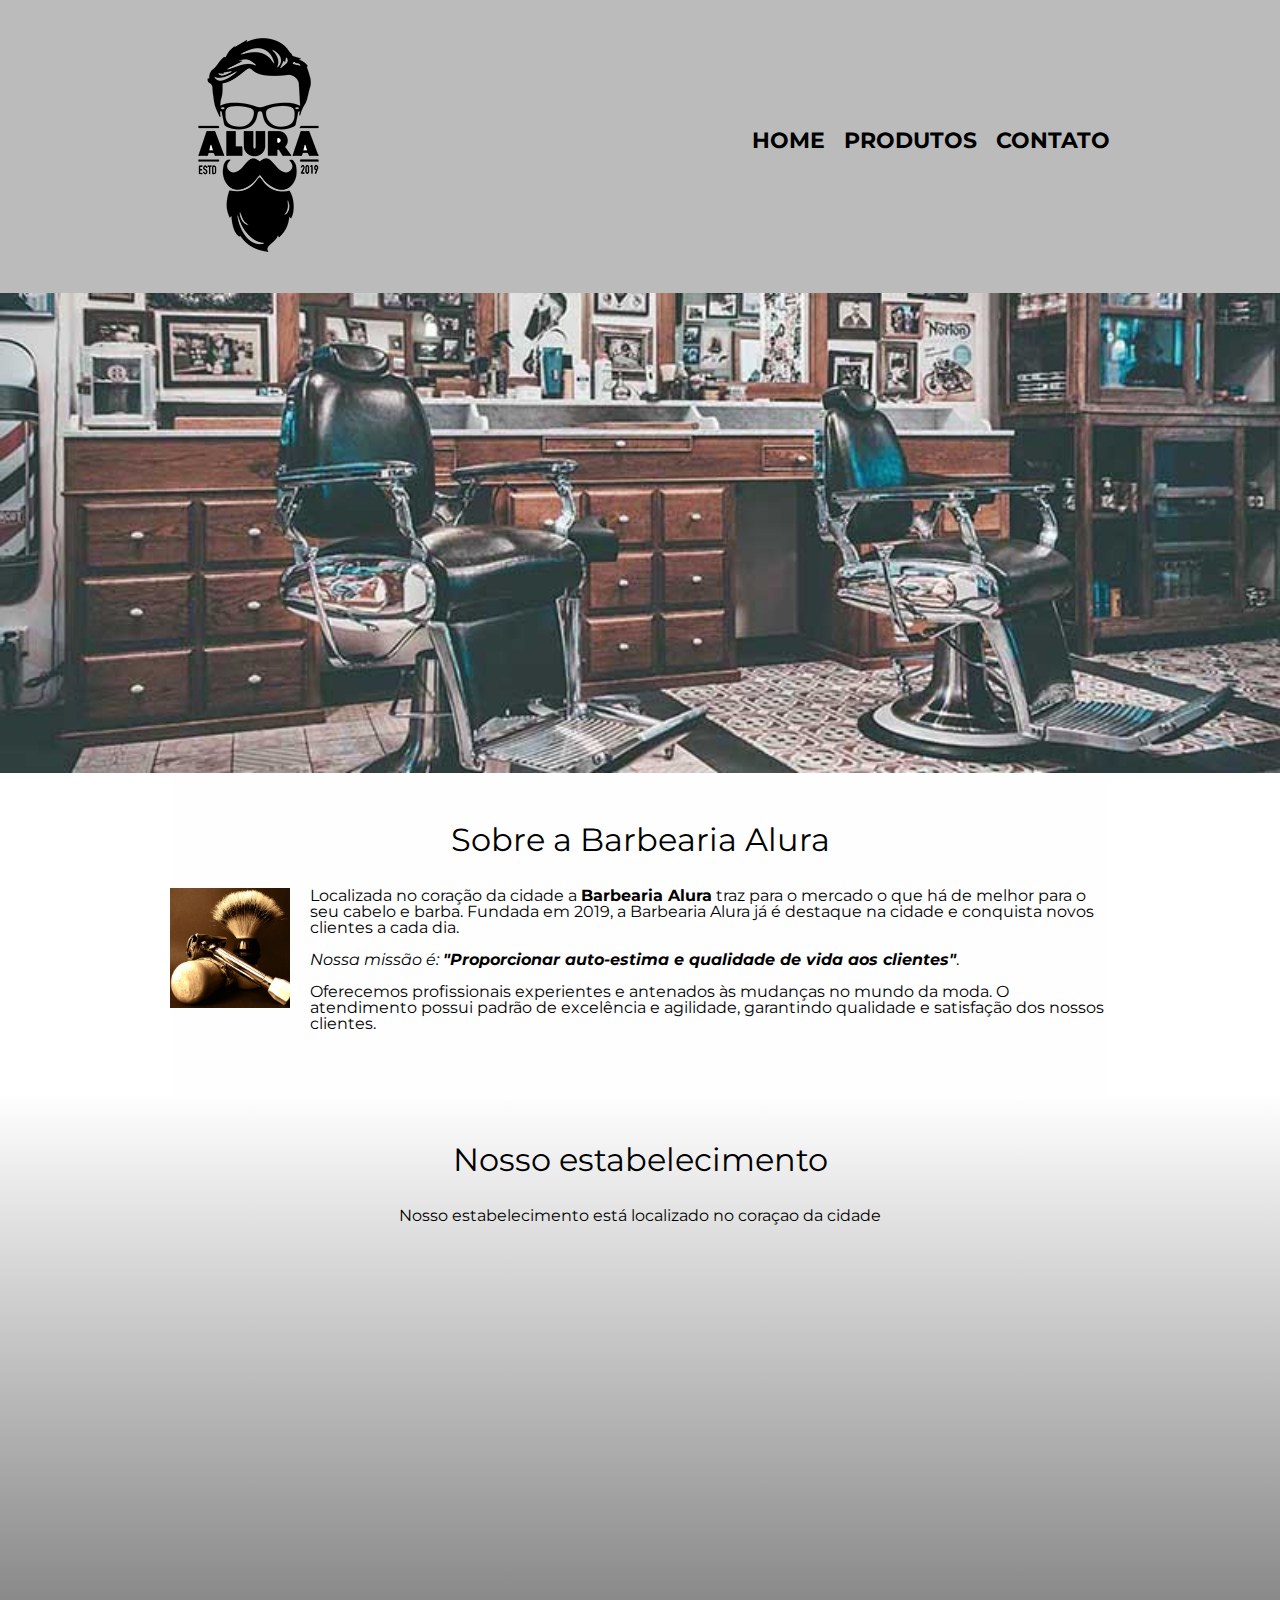
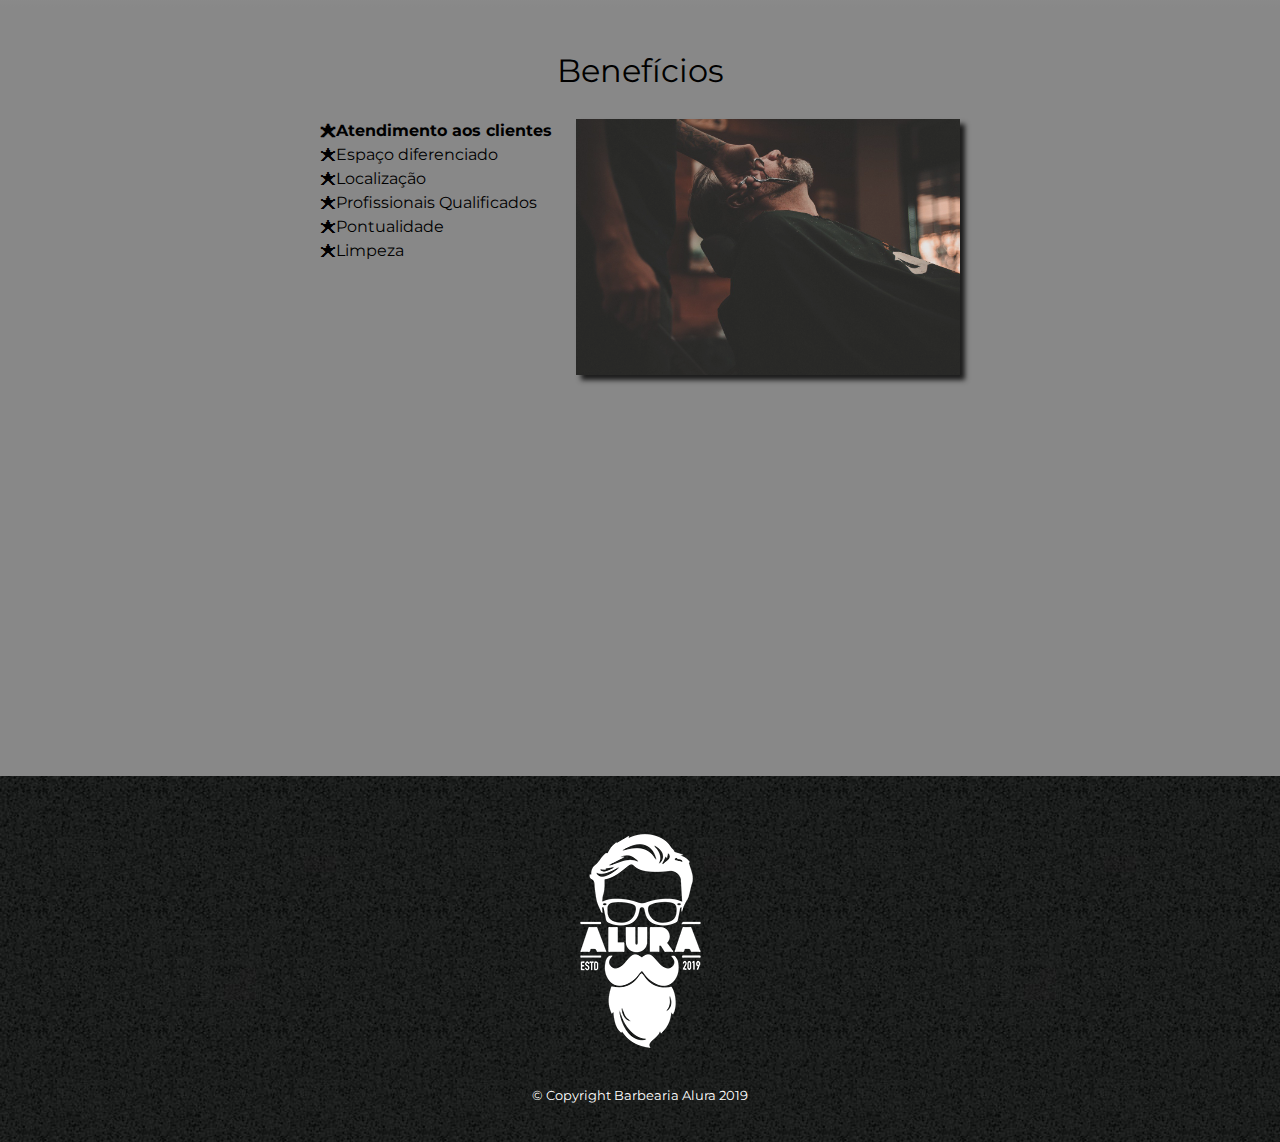
<file: index.html>
<!DOCTYPE html>
<html lang="pt-br">
<head>
    <meta charset="UTF-8">
    <meta http-equiv="X-UA-Compatible" content="IE=edge">
    <meta name="viewport" content="width=device-width, initial-scale=1.0">

    <link rel="stylesheet" href="reset.css">
    <link rel="stylesheet" href="style.css">
    <link href="https://fonts.googleapis.com/css2?family=Montserrat:wght@100&display=swap" rel="stylesheet">

    <title>Barbearia Alura</title>
</head>
<body>
    <header>
        <div class="caixa">
            <h1>
                <img src="./imagens/logo.png">
            </h1>

            <nav>
                <ul>
                    <li class="menu-items"><a href="index.html">Home</a></li>
                    <li class="menu-items"><a href="produtos.html">Produtos</a></li>
                    <li class="menu-items"><a href="contato.html">Contato</a></li>
                </ul>
            </nav>
        </div>
    </header>

    <img class="banner" src="./imagens/banner.jpg" alt="">

    <main>
        <section class="principal">
            <h2 class="titulo-principal">Sobre a Barbearia Alura</h2>

            <img class="utensilios" src="./imagens/utensilios.jpg" alt="utensilios de um barbeiro">

            <p>
                Localizada no coração da cidade a <strong>Barbearia Alura</strong> traz para o mercado o que há de melhor  para o seu cabelo e barba. Fundada em 2019, a Barbearia Alura já é destaque na cidade e conquista novos clientes a cada dia.
            </p>

            <p class="missao">
                <em>Nossa missão é: <strong>"Proporcionar auto-estima e qualidade de vida aos clientes"</strong></em>.
            </p>

            <p>
                Oferecemos profissionais experientes e antenados às mudanças no mundo da moda. O atendimento possui padrão de excelência e agilidade, garantindo qualidade e satisfação dos nossos clientes.
            </p>
        </section>

        <section class="mapa">
            <h3 class="titulo-principal">Nosso estabelecimento</h3>
            <p>
                Nosso estabelecimento está localizado no coraçao da cidade
            </p>

            <div class="mapa-conteudo">
                <iframe src="https://www.google.com/maps/embed?pb=!1m18!1m12!1m3!1d3656.448598130895!2d-46.634653385336854!3d-23.588239368469797!2m3!1f0!2f0!3f0!3m2!1i1024!2i768!4f13.1!3m3!1m2!1s0x94ce5a2b2ed7f3a1%3A0xab35da2f5ca62674!2sCaelum%20-%20Escola%20de%20Tecnologia!5e0!3m2!1spt-BR!2sbr!4v1632247634107!5m2!1spt-BR!2sbr" width="100%" height="300" style="border:0;" allowfullscreen="" loading="lazy"></iframe>
            </div>
        </section>

        <section class="beneficios">
            <h3 class="titulo-principal">Benefícios</h3>

            <div class="conteudo-beneficios">
                <ul class="lista-beneficios">
                    <li class="itens">Atendimento aos clientes</li>
                    <li class="itens">Espaço diferenciado</li>
                    <li class="itens">Localização</li>
                    <li class="itens">Profissionais Qualificados</li>
                    <li class="itens">Pontualidade</li>
                    <li class="itens">Limpeza</li>
                </ul><img src="./imagens/beneficios.jpg" alt="" class="imagem-beneficios">
            </div>

            <div class="video">
                <iframe width="100%" height="315" src="https://www.youtube.com/embed/wcVVXUV0YUY" title="YouTube video player" frameborder="0" allow="accelerometer; autoplay; clipboard-write; encrypted-media; gyroscope; picture-in-picture" allowfullscreen></iframe>
            </div>
        </section>
    </main>

    <footer>
		<img src="./imagens/logo-branco.png">
		<p class="copyright">&copy; Copyright Barbearia Alura 2019</p>
	</footer>
</body>
</html>
</file>
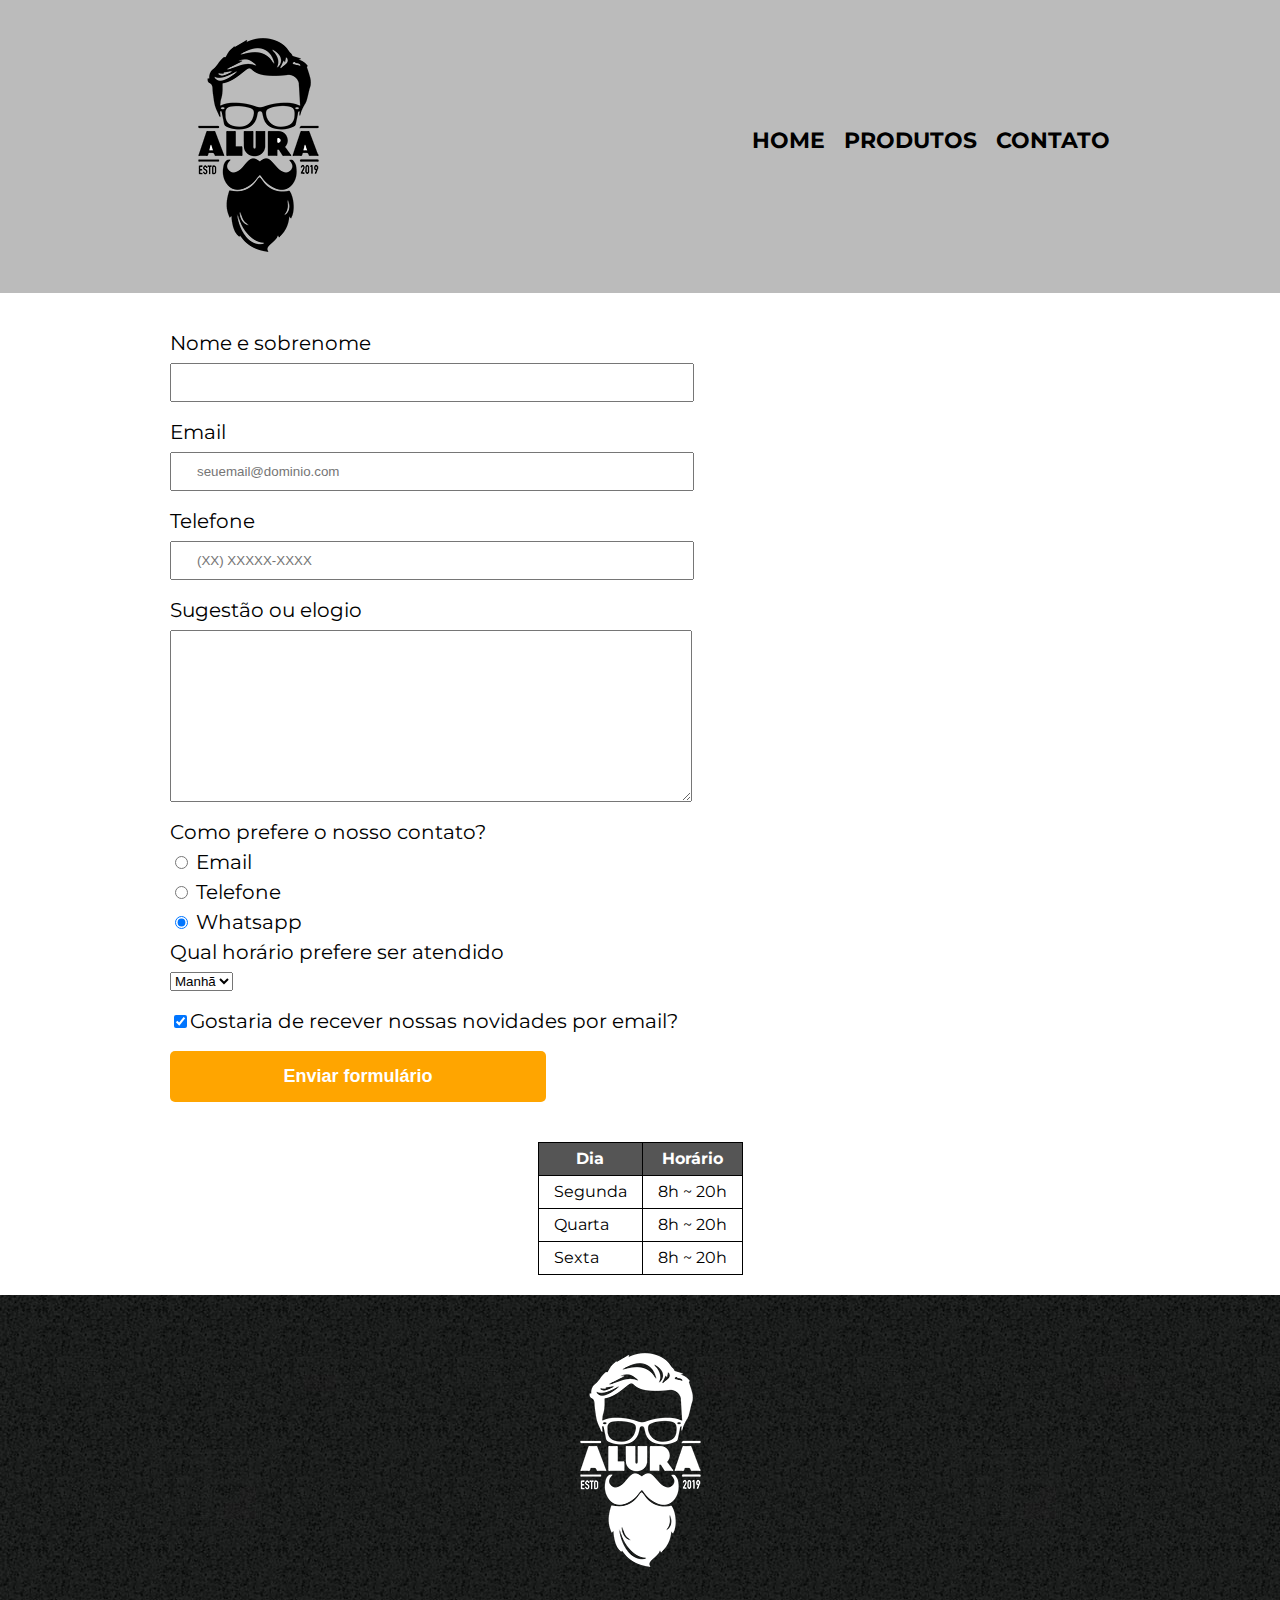
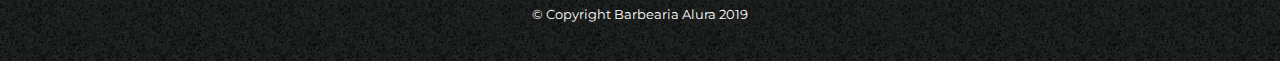
<file: contato.html>
<!DOCTYPE html>
<html lang="pt-br">
<head>
    <meta charset="UTF-8">
    <meta http-equiv="X-UA-Compatible" content="IE=edge">
    <meta name="viewport" content="width=device-width, initial-scale=1.0">

    <link rel="stylesheet" href="reset.css">
    <link rel="stylesheet" href="style.css">
    <link href="https://fonts.googleapis.com/css2?family=Montserrat:wght@100&display=swap" rel="stylesheet">

    <title>Contato</title>
</head>
<body>
    <header>
		<div class="caixa">
			<h1>
				<img src="./imagens/logo.png" alt="Logo da Barbearia Alura">
			</h1>
			<nav>
				<ul>
					<li class="menu-items"><a href="index.html">Home</a></li>
					<li class="menu-items"><a href="produtos.html">Produtos</a></li>
					<li class="menu-items"><a href="contato.html">Contato</a></li>
				</ul>
			</nav>
		</div>
	</header>

    <main>
        <form>
            <label for="nomesobrenome">Nome e sobrenome</label>
            <input type="text" id="nomesobrenome" class="input-padrao" required>

            <label for="email">Email</label>
            <input type="email" id="email" class="input-padrao" required placeholder="seuemail@dominio.com">

            <label for="telefone">Telefone</label>
            <input type="tel" id="telefone" class="input-padrao" required placeholder="(XX) XXXXX-XXXX">

            <label for="mensagem">Sugestão ou elogio</label>
            <textarea name="" id="" cols="70" rows="10" class="input-padrao" required></textarea>

            <fieldset>
                <legend>
                    Como prefere o nosso contato?
                </legend>

                <label for="radio-email"><input type="radio" name="contato" value="email" id="radio-email">
                    Email
                </label>
                
                <label for="radio-telefone"><input type="radio" name="contato" value="telefone" id="radio-telefone">
                    Telefone
                </label>
                

                <label for="radio-whatsapp"><input type="radio" name="contato" value="whatsapp" id="radio-whatsapp" checked>
                    Whatsapp
                </label>
            </fieldset>

            <fieldset>
                <legend>Qual horário prefere ser atendido</legend>
                <select>
                    <option>Manhã</option>
                    <option>Tarde</option>
                    <option>Noite</option>
                </select>
            </fieldset>

            <label class="checkbox"><input type="checkbox" checked>Gostaria de recever nossas novidades por email?</label>

            <input type="submit" value="Enviar formulário" class="enviar"> 
        </form>

        <table>
            <thead>
                <tr>
                    <th>Dia</th>
                    <th>Horário</th>
                </tr>
            </thead>
            <tbody>
                <tr>
                    <td>Segunda</td>
                    <td>8h ~ 20h</td>
                </tr>
                <tr>
                    <td>Quarta</td>
                    <td>8h ~ 20h</td>
                </tr>
                <tr>
                    <td>Sexta</td>
                    <td>8h ~ 20h</td>
                </tr>
            </tbody>
        </table>
    </main>

    <footer>
		<img src="./imagens/logo-branco.png" alt="Logo da Barbearia Alura">
		<p class="copyright">&copy; Copyright Barbearia Alura 2019</p>
	</footer>
</body>
</html>
</file>
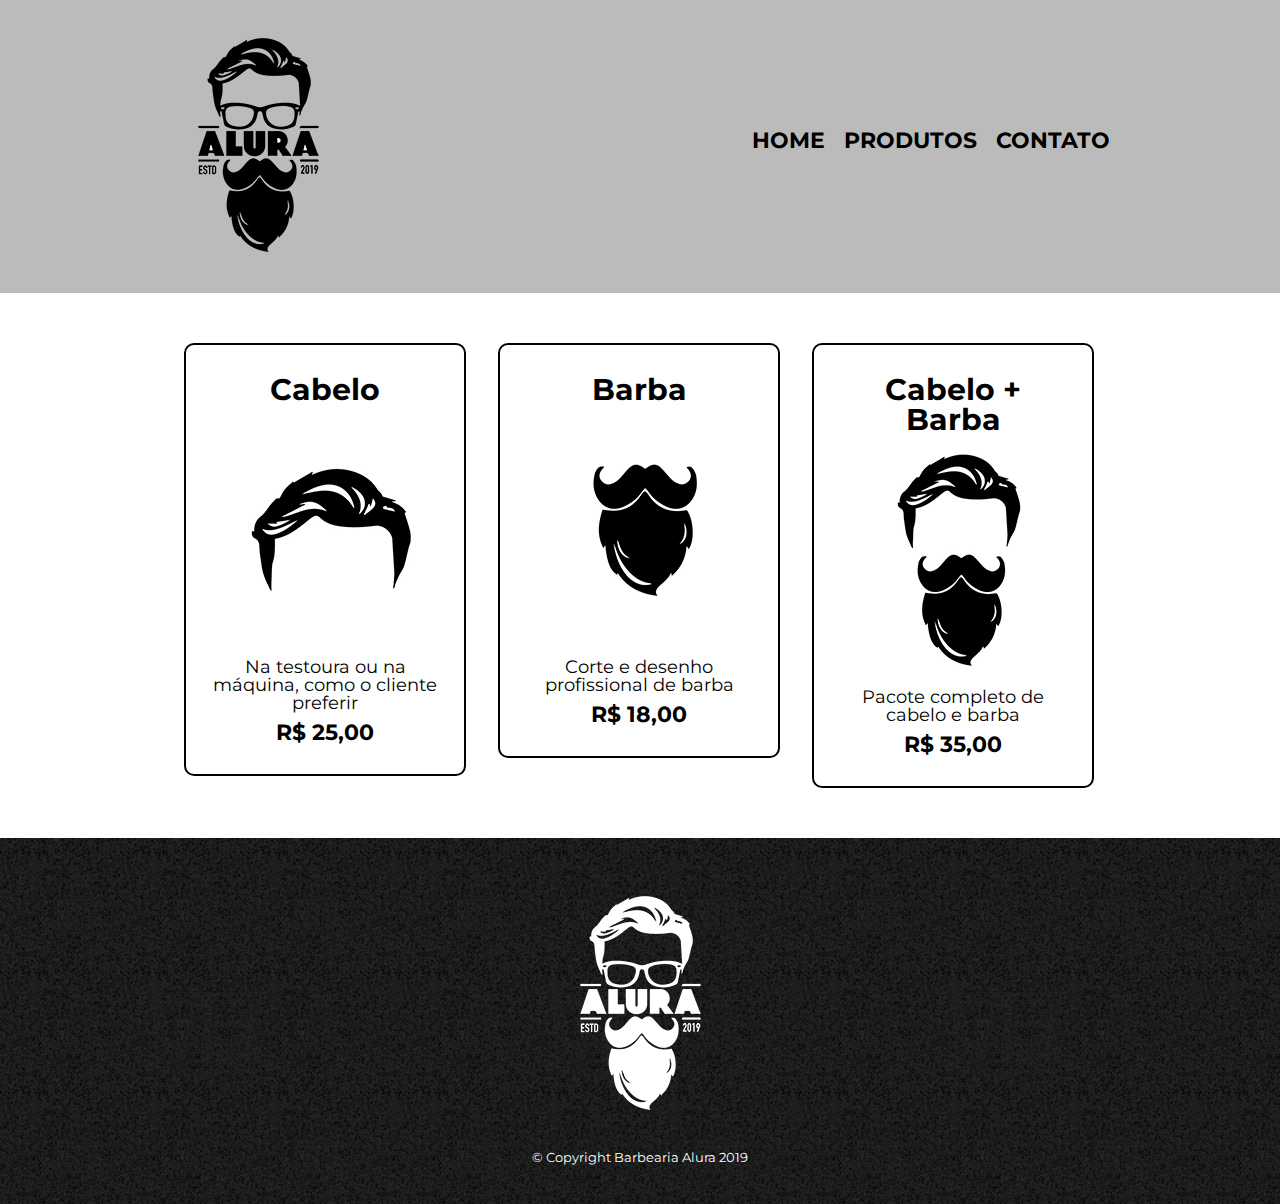
<file: produtos.html>
<!DOCTYPE html>
<html lang="pt-br">
<head>
	<meta charset="utf-8">

	<link rel="stylesheet" type="text/css" href="reset.css">
	<link rel="stylesheet" type="text/css" href="style.css">
	<link href="https://fonts.googleapis.com/css2?family=Montserrat:wght@100&display=swap" rel="stylesheet">

	<title>Produtos</title>
</head>
<body>
	<header>
		<div class="caixa">
			<h1>
				<img src="./imagens/logo.png">
			</h1>

			<nav>
				<ul>
					<li class="menu-items"><a href="index.html">Home</a></li>
					<li class="menu-items"><a href="produtos.html">Produtos</a></li>
					<li class="menu-items"><a href="contato.html">Contato</a></li>
				</ul>
			</nav>
		</div>
	</header>

	<main>
		<ul class="produtos">
			<li>
				<h2>Cabelo</h2>
				<img src="./imagens/cabelo.jpg">
				<p class="produto-descricao">Na testoura ou na máquina, como o cliente preferir</p>
				<p class="produto-preco">R$ 25,00</p>
			</li>
			<li>
				<h2>Barba</h2>
				<img src="./imagens/barba.jpg">
				<p class="produto-descricao">Corte e desenho profissional de barba</p>
				<p class="produto-preco">R$ 18,00</p>
			</li>
			<li>
				<h2>Cabelo + Barba</h2>
				<img src="./imagens/cabelo+barba.jpg">
				<p class="produto-descricao">Pacote completo de cabelo e barba</p>
				<p class="produto-preco">R$ 35,00</p>
			</li>
		</ul>
	</main>

	<footer>
		<img src="./imagens/logo-branco.png">
		<p class="copyright">&copy; Copyright Barbearia Alura 2019</p>
	</footer>
</body>
</html>
</file>
<file: style.css>
body {
	font-family: 'Montserrat', sans-serif;
}

header {
	background: #BBBBBB;
	padding: 20px 0;
}

.caixa {
	position: relative;
	width: 940px;
	margin: 0 auto;
}

nav {
	position: absolute;
	top: 110px;
	right: 0;
}

nav li {
	display: inline;
	margin:  0 0 0 15px;
}

nav a {
	color: #000000;
	text-decoration: none;
	text-transform: uppercase;
	font-weight: bold;
	font-size: 22px;
}

nav a:hover {
	color: #C78C19;

	text-decoration: underline;
}

.produtos {
	width: 940px;
	margin: 0 auto;
	padding: 50px 0;
}

.produtos li {
	display: inline-block;
	text-align: center;
	width: 30%;
	vertical-align: top;
	margin: 0 1.5%;
	padding: 30px 20px;
	box-sizing: border-box;
	border: 2px solid #000000;
	border-radius: 10px;
}

.produtos li:hover {
	border-color: #C78C19;
}

.produtos li:active {
	border-color: #088C19;
}

.produtos li:hover h2 {
	font-size: 32px;
}

.produtos h2 {
	font-size: 30px;
	font-weight: bold;
}

.produto-descricao {
	font-size: 18px;
}

.produto-preco {
	font-size: 22px;
	font-weight: bold;
	margin-top: 10px;
}

main {
	
}

form {
	width: 940px;
	margin: 40px auto;
}

form label, form legend {
	display: block;
	font-size: 20px;
	margin: 0 0 10px;
}

.input-padrao {
	display: block;
	margin: 0 0 20px;
	padding: 10px 25px;
	width: 50%;
}

.checkbox {
	margin: 20px 0;
}

.enviar {
	width: 40%;
	padding: 15px 0;
	background: orange;
	color: white;
	font-weight: bold;
	font-size: 18px;
	border: none;
	border-radius: 5px;
	transition: 1s all;
	cursor: pointer;
}

.enviar:hover {
	background: darkorange;
	transform: scale(1.1);
}

table {
	margin: 20px auto;
}

thead {
	background: #555555;
	color: white;
	font-weight: bold;
}

td, th {
	border: 1px solid #000000;
	padding: 8px 15px;
}

footer {
	text-align: center;
	background: url("imagens/bg.jpg");
	padding: 40px 0;
}

.copyright {
	color: #FFFFFF;
	font-size: 13px;
	margin-top: 20px;
}

/* css da página inicial*/
.banner {
	width: 100%;
}

.titulo-principal {
	text-align: center;
	font-size: 2em;
	margin: 0 0 1em;
	clear: left;
}

.principal {
	padding: 3em 0;
	background: #FEFEFE;
	width: 940px;
	margin: auto;
}

.principal p {
	margin: 0 0 1em;
}

.principal strong {
	font-weight: bold;
}

.principal em {
	font-style: italic;
}

.utensilios {
	width: 120px;
	float: left;
	margin: 0 20px 20px 0;
}

.mapa {
	padding: 3em 0;
	background: linear-gradient(#FEFEFE, #888888);
}

.mapa-conteudo {
	width: 940px;
	margin: 0 auto;
}

.mapa p {
	margin: 0 0 2em;
	text-align: center;
}

.beneficios {
	padding: 3em 0;
	background: #888888;
}

.conteudo-beneficios {
	width: 640px;
	margin: 0 auto;
}

.lista-beneficios {
	width: 40%;
	display: inline-block;
	vertical-align: top;
}

.itens {
	line-height: 1.5;
}

.itens:first-child {
	font-weight: bold;
}

.itens:before {
	content: "🟊";
}

.imagem-beneficios {
	width: 60%;
	transition: 500ms;
	opacity: 0.8;
	box-shadow: 5px 5px 5px #000000;
}

.imagem-beneficios:hover {
	opacity: 0.3;
}

.video {
	width: 560px;
	margin: 1em auto;
}

@media screen and (max-width: 480px) {

	.caixa, .principal,.conteudo-beneficios, .mapa-conteudo, .video {
		width: auto;
	}

	h1 {
		text-align: center;
	}

	nav {
		position: static;
	}

	.lista-beneficios, .imagem-beneficios {
		width: 100%;
	}
}
</file>
